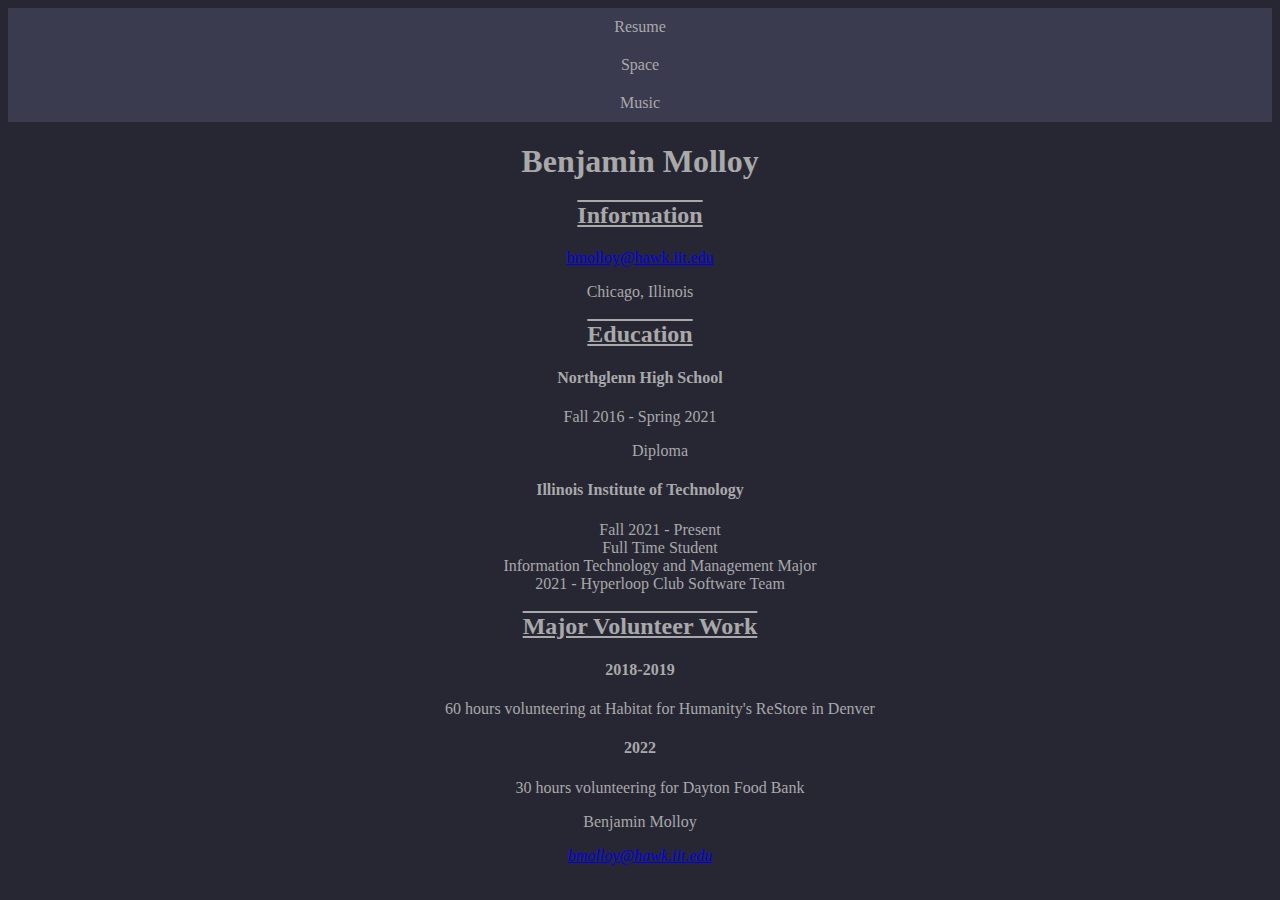
<file: index.html>
<!DOCTYPE html>
<html lang="en">
<head>
    <meta charset="UTF-8">
    <title>Resume</title>
    <link rel="stylesheet" href="stylesheet.css">
</head>
<body>
    <header>
        <nav id="main-navbar">
            <div id="navbar-container">
                <ul>
                    <li id="onpage"><a href="index.html">Resume</a></li>
                    <li><a href="space.html">Space</a></li>
                    <li><a href="music.html">Music</a></li>
                </ul>
            </div>
        </nav>
    </header>
    <h1>Benjamin Molloy</h1>
    <section id="Information">
        <h2>Information</h2>
        <p><a href="mailto:bmolloy@hawk.iit.edu">bmolloy@hawk.iit.edu</a></p>
        <p>Chicago, Illinois</p>
    </section>

    <section id="Education">
        <h2>Education</h2>
        <h4>Northglenn High School</h4>
        <p>Fall 2016 - Spring 2021</p>
        <ul>
            <li>Diploma</li>
        </ul>
        <h4>Illinois Institute of Technology</h4>
        <ul>
            <li>Fall 2021 - Present</li>
            <li>Full Time Student</li>
            <li>Information Technology and Management Major</li>
            <li>2021 - Hyperloop Club Software Team</li>
        </ul>
    </section>

    <section id="Volunteering">
        <h2>Major Volunteer Work</h2>
        <h4>2018-2019</h4>
        <ul>
            <li>60 hours volunteering at Habitat for Humanity's ReStore in Denver</li>
        </ul>
        <h4>2022</h4>
        <ul>
            <li>30 hours volunteering for Dayton Food Bank</li>
        </ul>
    </section>
    <footer>
        <p>Benjamin Molloy</p>
        <address>
            <p><a href="mailto:bmolloy@hawk.iit.edu">bmolloy@hawk.iit.edu</a></p>
        </address>
    </footer>
</body>
</html>
</file>
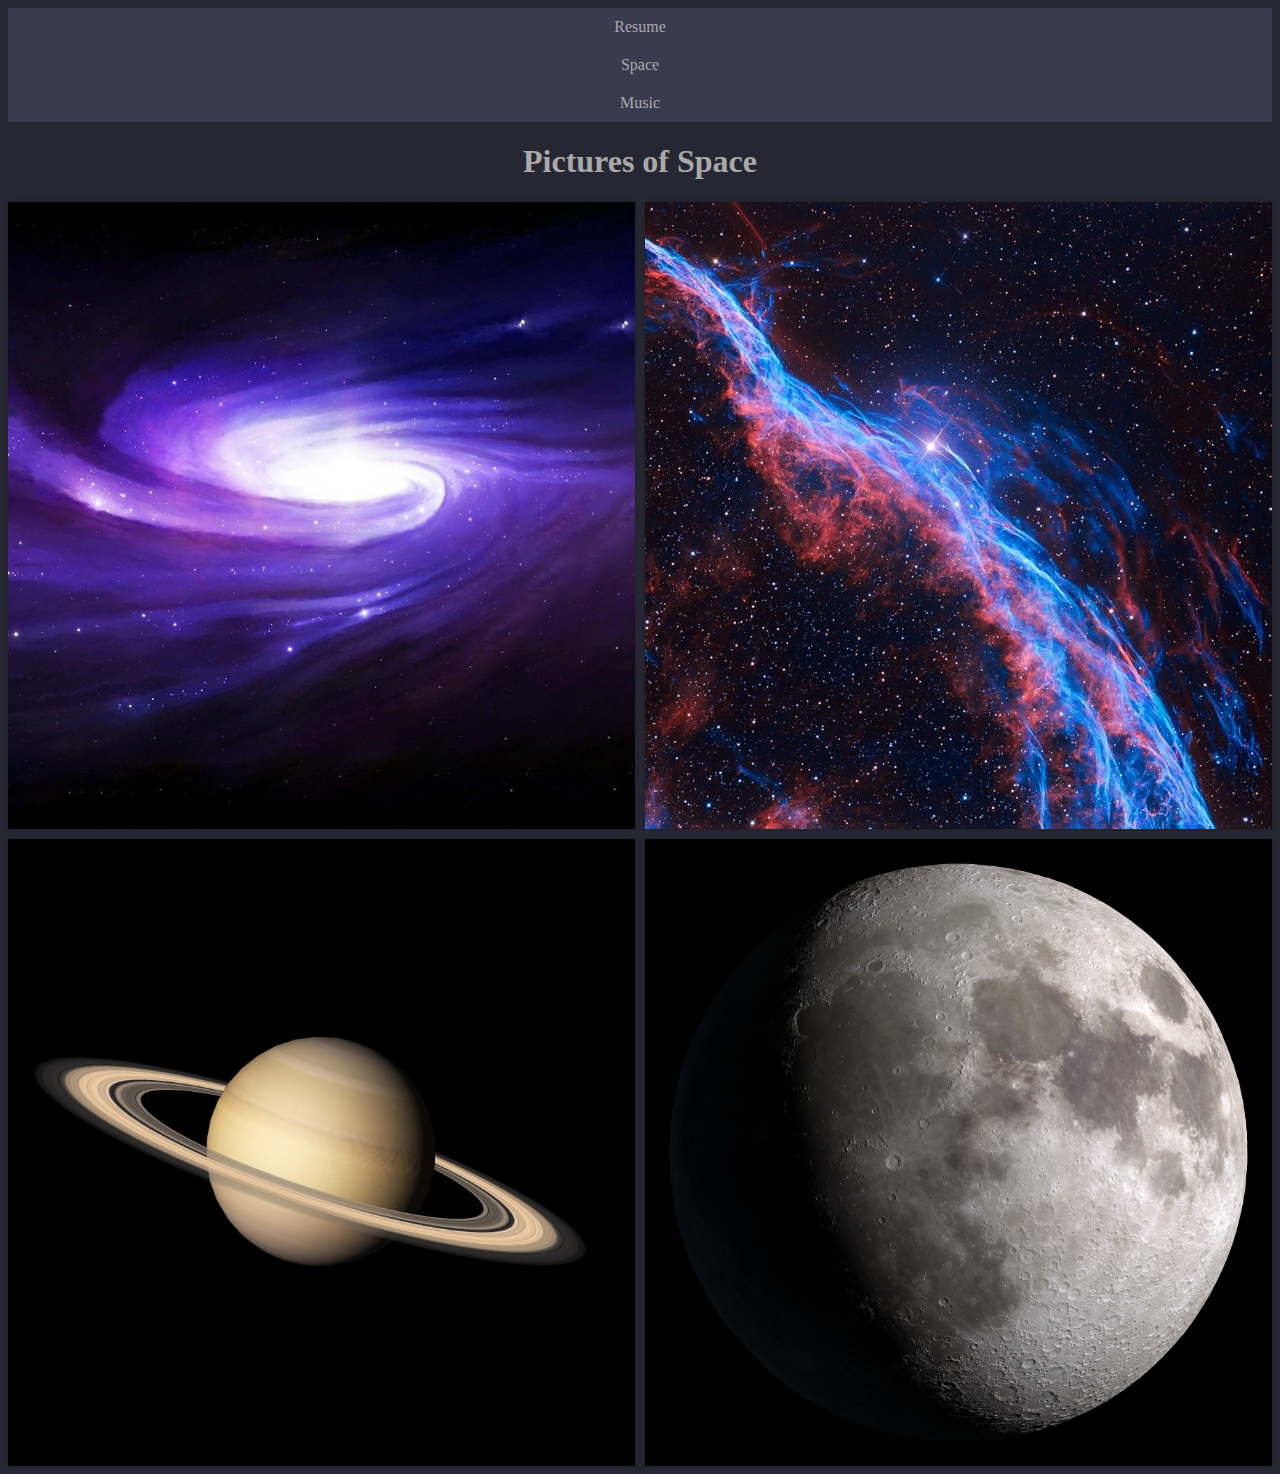
<file: space.html>
<!DOCTYPE html>
<html lang="en">
<head>
    <meta charset="UTF-8">
    <title>Space</title>
    <link rel="stylesheet" href="stylesheet.css">
</head>
  <body>
    <header>
      <nav id="main-navbar">
        <div id="navbar-container">
          <ul>
            <li><a href="index.html">Resume</a></li>
            <li id="onpage"><a href="space.html">Space</a></li>
            <li><a href="music.html">Music</a></li>
          </ul>
        </div>
      </nav>
    </header>
    <h1>Pictures of Space</h1>
    <div class="photo-grid">
      <img src="galaxy.jpg" alt="Galaxy">
      <img src="nebula.jpg" alt="Nebula">
      <img src="saturn.jpg" alt="Saturn">
      <img src="moon.jpg" alt="Moon">
    </div>
  </body>
</html>
</file>
<file: stylesheet.css>
header {
    background-color: #3b3b4f;
    position: relative;
}

body {
    background-color: #272734;
    color: lightgray;
}

#navbar-container {
    width: 100%;
    position: relative;
    text-align: center;
}

.center {
    display: block;
    margin-left: auto;
    margin-right: auto;
    width: auto;
}

video {
    display: block;
    margin: auto;
}

.box p {
    margin: 0;
}

p {
    color: darkgray;
    text-align: center;
}

h1 {
    color: darkgray;
    text-align: center;
}

h2 {
    color: darkgray;
    text-align: center;
    text-decoration: underline overline;
}

h4 {
    color: darkgray;
    text-align: center;
}

ul {
    color: darkgray;
    text-align: center;
    list-style: none inside none;
}

li {
    color: darkgray;
    text-align: center;
}

#main-navbar ul {
    padding: 0;
    margin: 0;
    display: block;
    list-style-type: none;
    overflow: hidden;
    align-content: center;
}

#main-navbar ul li {
    align-content: center;
}

#main-navbar ul li a {
    display: block;
    padding: 10px 20px;
    color: darkgray;
    text-decoration: none;
}

#main-navbar ul li a:hover {
    background-color: #1b1b25;
    text-decoration: underline;
}

.photo-grid {
    display: grid;
    grid-template-columns: repeat(2, 1fr);
    grid-gap: 10px;
}

.photo-grid img {
    width: 100%;
    height: auto;
    object-fit: cover;
    transition: transform 0.2s ease-in-out;
    box-shadow: 0 0 4px rgba(0, 0, 0, 0.25);
}

.photo-grid img:hover {
    transform: scale(1.1);
    box-shadow: 0 0 16px rgba(0, 0, 0, .5);
}
</file>
